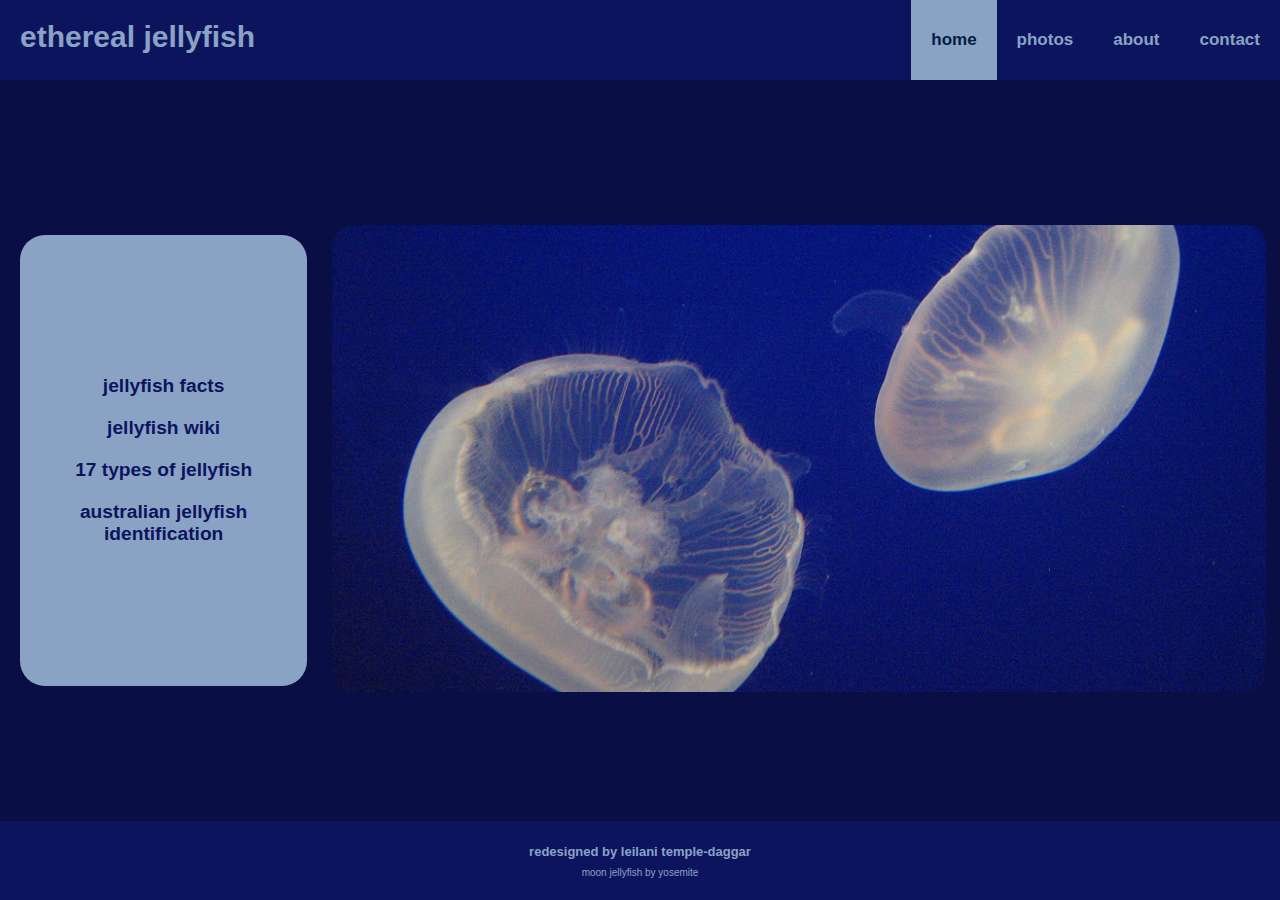
<file: index.html>
<!DOCTYPE html>
<html lang="en">
<head>
	<meta charset="UTF-8">
	<meta name="viewport" content="width=device-width, initial-scale=1.0">
	<meta name="description" content="A site about jellyfish." > 
	<title>Ethereal Jellyfish | Home </title> 
	<link rel="stylesheet" href="css/style.css">
	<link rel="stylesheet" href="css/index.css" >
</head>

<body class="container">
	<header>
		<h1>ethereal jellyfish</h1> 
        <label for="hamburger_checkbox">
            <img id="hamburger_image" src="images/hamburger-menu.svg" alt="Expand and collapse menu.">
        </label>
        <input id="hamburger_checkbox" type="checkbox">
		<nav>
			<a class="active_nav" href="index.html">home</a>
			<a href="photos.html">photos</a>
			<a href="about.html">about</a>
			<a href="contact.html">contact</a>
		</nav>
	</header>
	<main>
		<aside> 
			<a href="https://www.barrierreef.org/the-reef/animals/jellyfish" target="_blank">jellyfish facts</a>	
			<a href="https://en.wikipedia.org/wiki/Jellyfish" target="_blank">jellyfish wiki</a>
			<a href="https://www.citrusreef.com/blogs/news/types-of-jellyfish?srsltid=AfmBOoortqpNU097IL_7iMuBG0askwNX90_uBu8DoQofa1cHXESV5nUV" target="_blank">17 types of jellyfish</a>
			<a href="https://australian.museum/learn/animals/jellyfish/" target="_blank">australian jellyfish identification</a>
		</aside>
		<picture>
			<img id="main_image"                        
				 srcset="images/480w/moon-jelly-480.jpg 480w,
				 		 images/960w/moon-jelly-export-1.jpg 960w,
						 images/1920w/moon-jelly-1920.jpg 1920w"
				 sizes="(max-width: 480px) 100vw, 
						(max-width: 600px) 50vw,
						(min-width: 481px) and (max-width: 960px) 100vw, 
						(min-width: 961px) 100vw"
				 src="images/original/moon-jelly-by-yosemite.JPG"
				 alt="Moon Jellyfish">
		</picture>
	</main>
	<footer>
		<p>redesigned by leilani temple-daggar</p>
		<a href="https://commons.wikimedia.org/wiki/File:Aurelia_aurita_001.JPG" target="_blank">moon jellyfish by yosemite</a>
	</footer>
</body>
</html>
</file>
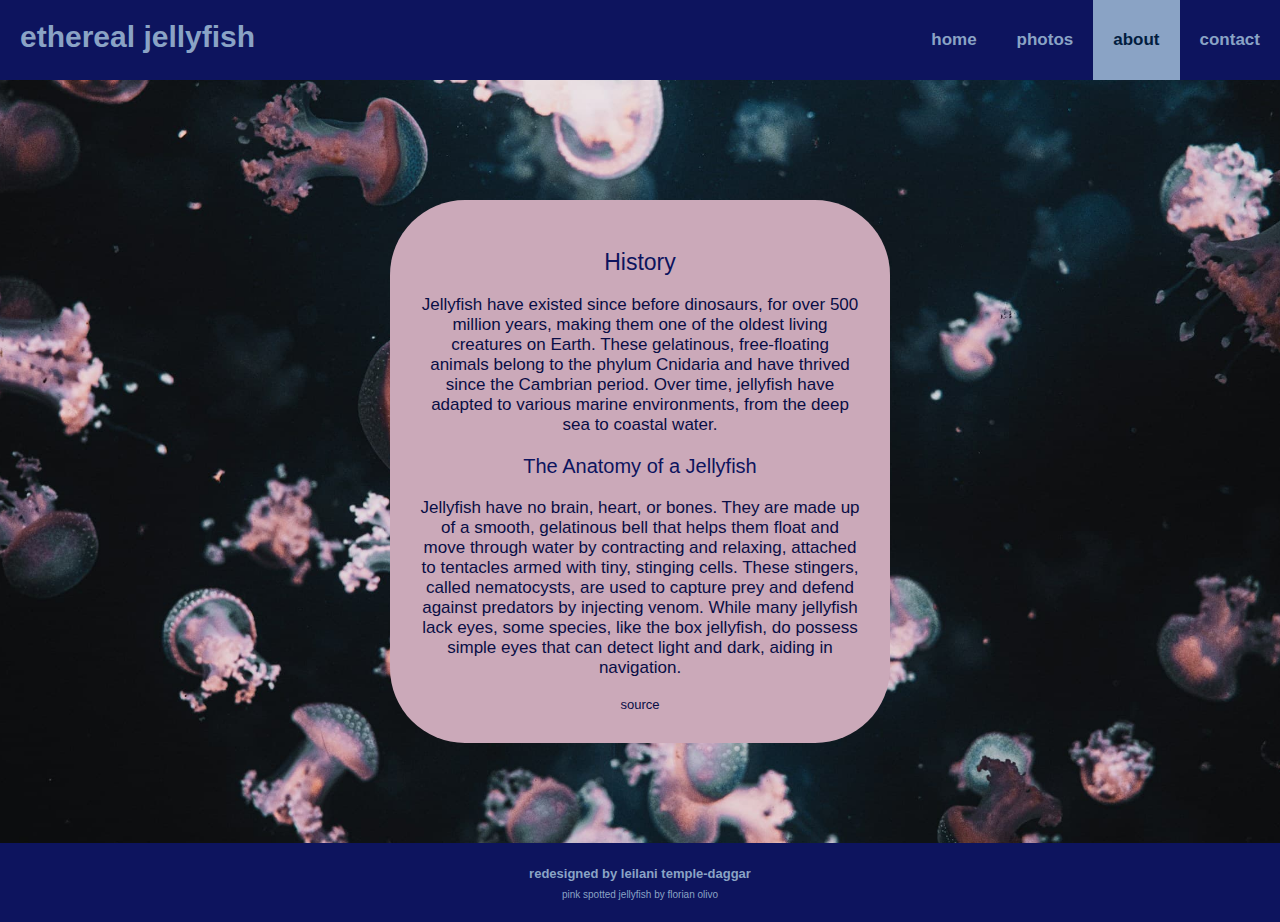
<file: about.html>
<!DOCTYPE html>
<html lang="en">
<head>
	<meta charset="UTF-8">
	<meta name="viewport" content="width=device-width, initial-scale=1.0">
	<meta name="description" content="A site about jellyfish" >
	<title>Ethereal Jellyfish | About </title>
  	<link rel="stylesheet" href="css/about.css" >
	<link rel="stylesheet" href="css/style.css">
</head>

<body class="background">
<div class="container">
	<header>
		<h1>ethereal jellyfish</h1> 
        <label for="hamburger_checkbox">
            <img id="hamburger_image" src="images/hamburger-menu.svg" alt="Expand and collapse menu.">
        </label>
        <input id="hamburger_checkbox" type="checkbox">
		<nav>
			<a href="index.html">home</a>
			<a href="photos.html">photos</a>
			<a class="active_nav" href="about.html">about</a>
			<a href="contact.html">contact</a>
		</nav>
	</header>
<main>
    <div>
      <h2>History</h2>
      <p>Jellyfish have existed since before dinosaurs, for over 500 million years, making them one of the oldest living creatures on Earth. These gelatinous, free-floating animals belong to the phylum Cnidaria and have thrived since the Cambrian period. Over time, jellyfish have adapted to various marine environments, from the deep sea to coastal water. </p>
	  <h3>The Anatomy of a Jellyfish</h3>
	  <p>Jellyfish have no brain, heart, or bones. They are made up of a smooth, gelatinous bell that helps them float and move through water by contracting and relaxing, attached to tentacles armed with tiny, stinging cells. These stingers, called nematocysts, are used to capture prey and defend against predators by injecting venom. While many jellyfish lack eyes, some species, like the box jellyfish, do possess simple eyes that can detect light and dark, aiding in navigation.</p>
	  <a href="https://www.natgeokids.com/au/discover/animals/sea-life/jellyfish-facts/"target="_blank">source</a>
    </div>
</main>
	<footer>
		<p>redesigned by leilani temple-daggar</p>
		<a href="https://unsplash.com/photos/white-and-brown-jellyfish-on-water-IuDsPuVL8GI"target="_blank">pink spotted jellyfish by florian olivo</a>
	</footer>
	</div>
</body>
</html>
</file>
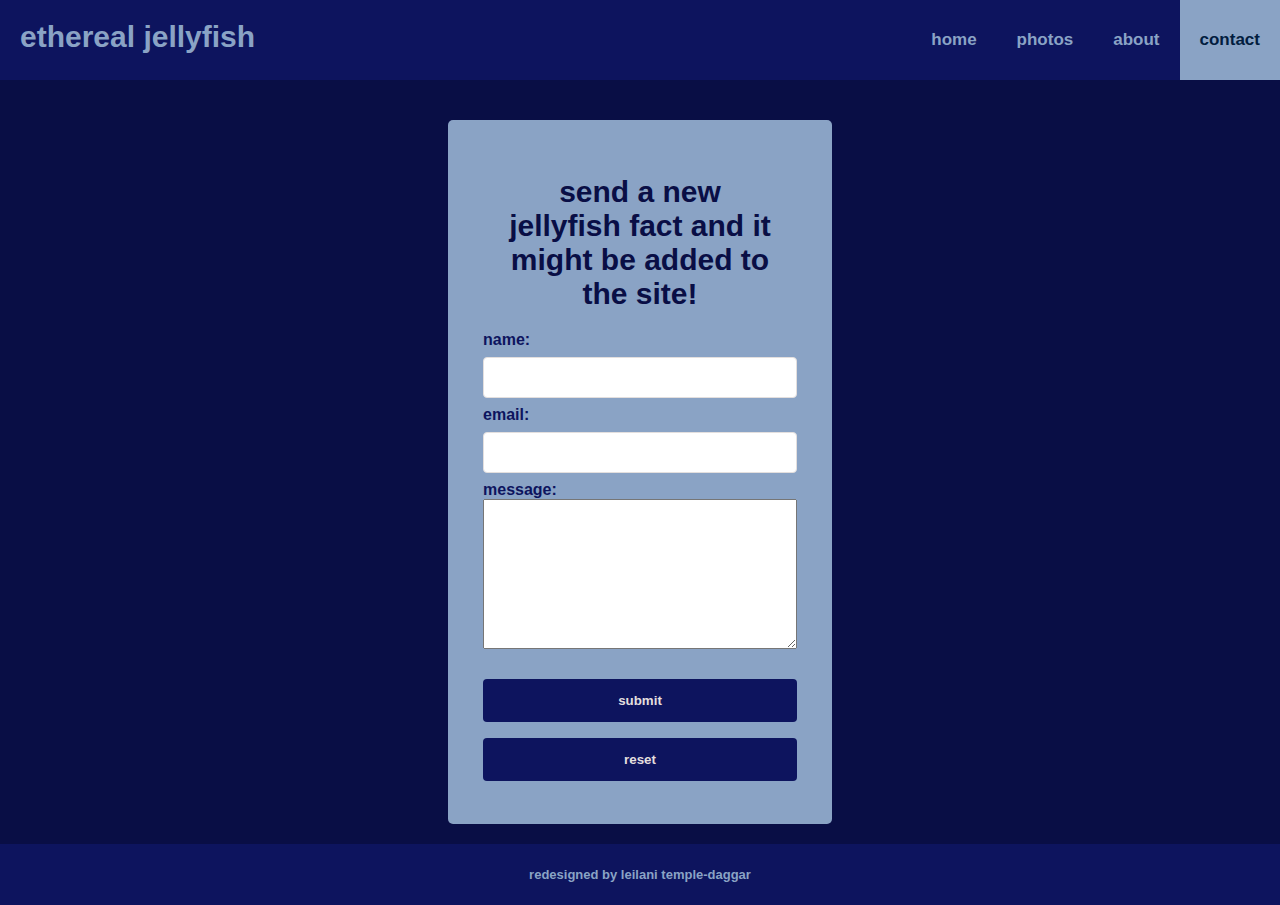
<file: contact.html>
<!DOCTYPE html>
<html lang="en">
<head>
	<meta charset="UTF-8">
	<meta name="viewport" content="width=device-width, initial-scale=1.0">
	<meta name="description" content="A site about jellyfish" >
	<title>Ethereal Jellyfish | Contact </title>
	<link rel="stylesheet" href="css/style.css">
	<link rel="stylesheet" href="css/contact.css" >
</head>

<body class="container">
	<header>
		<h1>ethereal jellyfish</h1> 
        <label for="hamburger_checkbox">
            <img id="hamburger_image" src="images/hamburger-menu.svg" alt="Expand and collapse menu.">
        </label>
        <input id="hamburger_checkbox" type="checkbox">
		<nav>
			<a href="index.html">home</a>
			<a href="photos.html">photos</a>
			<a href="about.html">about</a>
			<a class="active_nav" href="contact.html">contact</a>
		</nav>
	</header>
	<main>
    <form id="contact_form">
		<h1>send a new jellyfish fact and it might be added to the site!</h1>
		<label for="name">name:</label><br >
		<input type="text" id="name" name="name" ><br >
		<label for="email">email:</label><br >
		<input type="email" id="email" name="email" ><br >
		<label for="message">message:</label><br >
		<textarea id="message" name="message"></textarea><br ><br >
		<button type="submit" >submit</button><br >
		<button type="reset">reset</button>
	</form>
 	</main>		
	<footer>
		<p>redesigned by leilani temple-daggar</p>
	</footer>
</body>
</html>
</file>
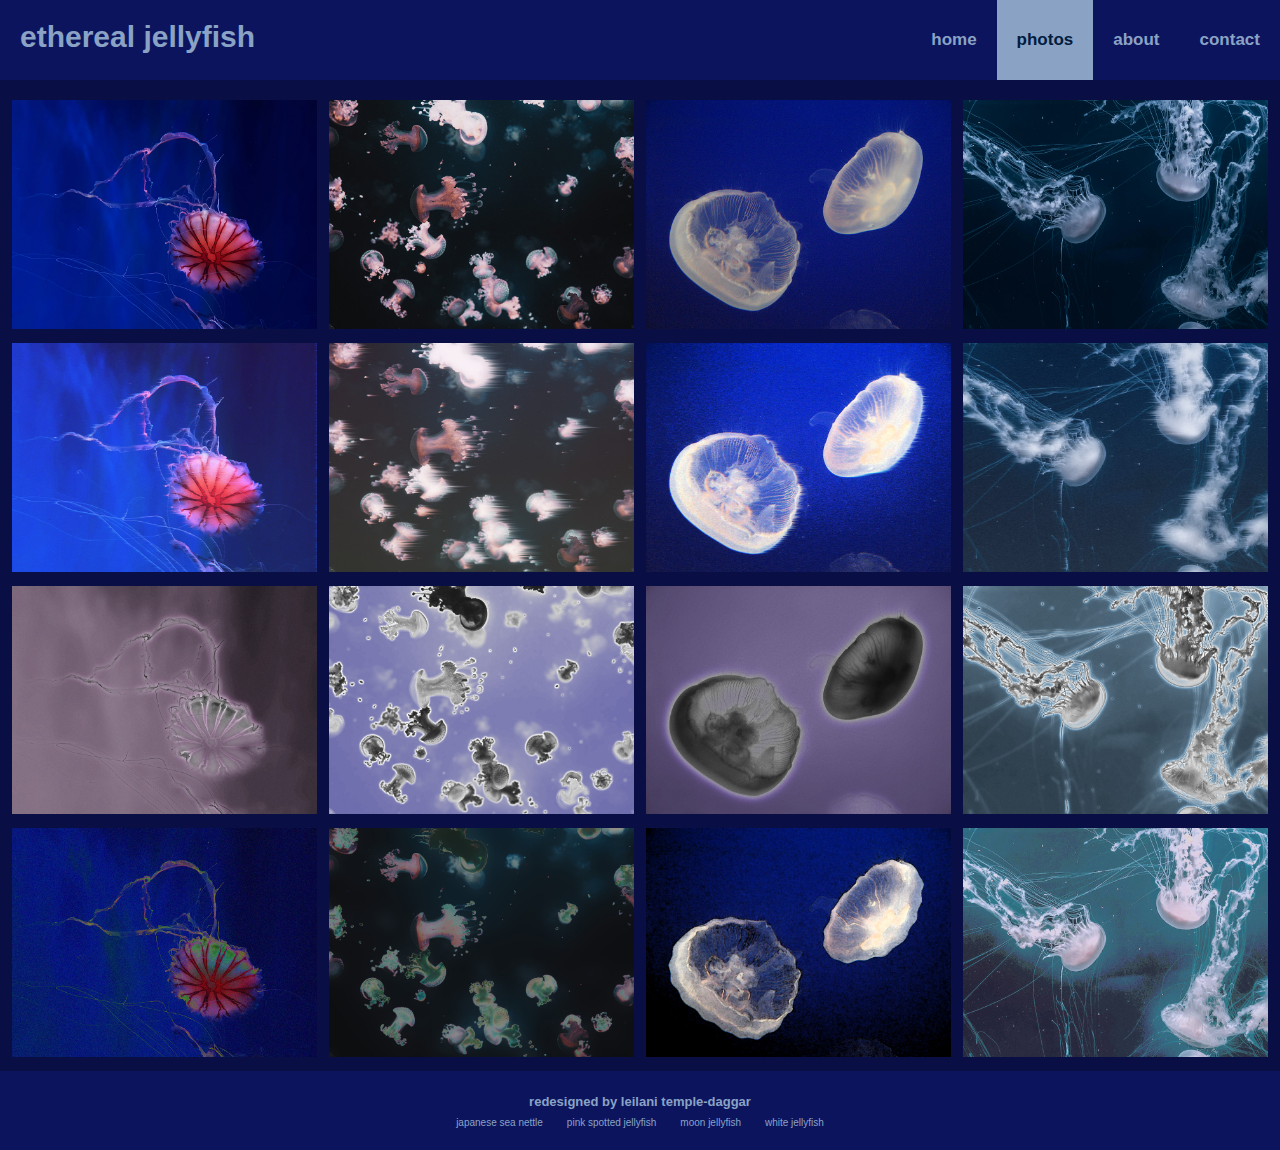
<file: photos.html>
<!DOCTYPE html>
<html lang="en">
<head>
	<meta charset="UTF-8">
	<meta name="viewport" content="width=device-width, initial-scale=1.0">
	<meta name="description" content="Sixteen images of jellyfish" >
	<title>Ethereal Jellyfish | Photos </title>
	<link rel="stylesheet" href="css/style.css">
	<link rel="stylesheet" href="css/photos.css" >
</head>

<body>

	<header>
		<h1>ethereal jellyfish</h1> 
        <label for="hamburger_checkbox">
            <img id="hamburger_image" src="images/hamburger-menu.svg" alt="Expand and collapse menu.">
        </label>
        <input id="hamburger_checkbox" type="checkbox">
		<nav>
			<a href="index.html">home</a>
			<a class="active_nav" href="photos.html">photos</a>
			<a href="about.html">about</a>
			<a href="contact.html">contact</a>
		</nav>
	</header>
    <!--Photo Grid -->
	<main>
	<div id="row"> 
		
		<div class="column">
			<img src="images/960w/japanese-sea-nettle-export-1.jpg" alt="Japanese Sea Nettle">
            <img src="images/960w/japanese-sea-nettle-export-4.jpg" alt="Japanese Sea Nettle Brighter Edit">
            <img src="images/960w/japanese-sea-nettle-export-2.jpg" alt="Japanese Sea Nettle Gray and Pink Edit">
            <img src="images/960w/japanese-sea-nettle-export-3.jpg" alt="Japanese Sea Nettle Solarized Edit">
			
		</div>
		
		<div class="column">
			<img src="images/960w/pink-spotted-jellyfish-export-1.jpg"	alt="Pink Spotted Jellyfish">
			<img src="images/960w/pink-spotted-jellyfish-export-3.jpg"	alt="Pink Spotted Jellyfish Glowing Edit">
			<img src="images/960w/pink-spotted-jellyfish-export-4.jpg"	alt="Pink Spotted Jellyfish Gray and Violet Edit">
			<img src="images/960w/pink-spotted-jellyfish-export-2.jpg"	alt="Pink Spotted Jellyfish Solarized Edit">
		</div>

		<div class="column">
			<img src="images/960w/moon-jelly-export-1.jpg" alt="Moon Jellyfish">
			<img src="images/960w/moon-jelly-export-2.jpg" alt="Moon Jellyfish Glowing Edit">
			<img src="images/960w/moon-jelly-export-3.jpg" alt="Moon Jellyfish Gray and Purple Edit">
            <img src="images/960w/moon-jelly-export-4.jpg" alt="Moon Jellyfish Watercolour Edit">
		</div>

		<div class="column">
			<img src="images/960w/white-jellyfish-export-1.jpg" alt="White Jellyfish" >
			<img src="images/960w/white-jellyfish-export-2.jpg" alt="White Jellyfish Glowing Edit">
            <img src="images/960w/white-jellyfish-export-3.jpg" alt="White Jellyfish Gray Edit">
            <img src="images/960w/white-jellyfish-export-4.jpg" alt="White Jellyfish Teal and White Edit">
		</div>
		
	</div>
	</main>
	<footer>
		<p>redesigned by leilani temple-daggar</p>
		<a href="https://unsplash.com/photos/white-and-red-jellyfish-fan109sIzCM" target="_blank">japanese sea nettle</a>
		<a href="https://unsplash.com/photos/white-and-brown-jellyfish-on-water-IuDsPuVL8GI" target="_blank">pink spotted jellyfish</a>
		<a href="https://commons.wikimedia.org/wiki/File:Aurelia_aurita_001.JPG" target="_blank">moon jellyfish</a>
		<a href="https://unsplash.com/photos/white-jellyfishes-swims-_AjqGGafofE" target="_blank">white jellyfish</a>

	</footer>
</body>
</html>
</file>
<file: css/style.css>
/* background colour #090E45 ; header colour #0D145E ; light accent colour 8AA3C5 */
* {
	box-sizing: border-box;
}

html {
  overflow-x: hidden;
  overflow-y: auto;
}

/* layout styling for about, index and contact */
.container {
  display: flex;
  flex-direction: column;
  justify-content: space-between;
  min-height: 100vh;
  margin-top: 0;
}

main {
  margin-top: 20px;
}

/* Style the header which contains the navigation links */
header {
    background-color: #0D145E;
    overflow: hidden;
    
  }
  
  /* Hide the checkbox which we use for the hamburger menu functionality */
  #hamburger_checkbox {
    display: none;
  }
  
  /* Style the image we use as a label for the hamburger menu checkbox */
  #hamburger_image {
    background-color: #8AA3C5;
    display: block;
    margin-bottom: 20px;
    margin-left: auto;
    margin-right: auto;
    padding: 10px;
    width: 10%;
  }
  
  /* Show or hide the navigation links depending on whether the hamburger menu checkbox is checked or not */
  input[id="hamburger_checkbox"]:not(:checked) + nav {
    display: none;
  }
  
  /* Style the heading */
  h1 {
    color: #8AA3C5;
    text-align: center;
    padding: 0 20px;
    width: 100%;
    font-size: 30px;
    font-family: Arial, Helvetica, sans-serif;
  }
  
  
  /* Style the links inside the navigation bar */
  nav a {
    color: #8AA3C5;							
    float: left;
    font-weight: bold;
    font-family: Arial, Helvetica, sans-serif;
    font-size: 17px;
    text-align: center;
    padding: 20px;
    text-decoration: none;
    width: 100%;
  }
  
  
  /* Change the color of links on hover using mouse */
  nav a:hover {
    background-color: #8AA3C5;
    font-family: Arial, Helvetica, sans-serif;
    color: #021d3f;
  }
  
  /* Change the color of links on focus using tab key */
  nav a:focus {
    background-color: white;
    color: #021d3f;
    outline: none;
  }
  
  /* Change the color of the active/current link */
  .active_nav {
    background-color: #8AA3C5;
    color: #021d3f;
  }

  footer {
    background-color: #0D145E;
    text-align: center;
    color:#8AA3C5;
    padding: 20px;
    width: 100%;
    margin-bottom: 0;
  }

 /* styling footer content */
  footer > p {
    font-size:small;
    font-weight: bold;
    font-family: Trebuchet MS, sans-serif;
    margin: 3px;
  }

 /* styling footer links */
  footer > a {
    font-size: x-small;
    font-family: Trebuchet MS, sans-serif;
    color:#8AA3C5;
    text-decoration: none;
    margin: 0 10px;
  }

 /* styling color of link when hover */
  footer a:hover {
    color: lightblue;
  }

   /* For desktop: */
  @media only screen and (min-width: 768px) {
  
        /* Hide the hamburger menu image we use as a label for the hamburger menu checkbox */
        #hamburger_image {
          display: none;
        }
  
        /* Show the navigation links... even if the hamburger menu checkbox is not selected (menu open) */
        input[id="hamburger_checkbox"]:not(:checked) + nav {
          display:block
        }
  
        /* Style the jellyfish heading */
        h1 {
          text-align: left;
          float: left;
          width: 390px;
        }
  
        /* Style the navigation bar */
        nav {
          float: right;
        }
  
        /* Style the links inside the navigation bar */
        nav a {
          width: auto;
          padding: 30px 20px;
        }
  }
</file>
<file: css/index.css>
/* Mobile First View: */

body {
	background: #090E45;
	font-family: Arial, Helvetica, sans-serif;
	margin: 0;
}

/* styling aside box */
aside {
	background: #8AA3C5;
	border-radius: 25px;
	font-size: 120%;
	padding: 5px;
	text-align: center;
	margin: 0px 10px 10px 	
}
/* styling aside links */
aside a {
	color: #0D145E;
	font-family: Trebuchet MS, sans-serif;
	font-weight: bold;
	padding: 10px 0;
	text-decoration: none;
	width: 100%;
	border-radius: 10px;
	display: block;
}

aside a:hover {
	background-color: #090E45;
	color: white;
}

aside a:focus {
  background-color: #0D145E;
  color: #8AA3C5;
  outline: none;
}

/* main image id */
#main_image {
	width: 98%;
	margin-left: 5px;
	border-radius: 20px;
}


/* For desktop: */
@media only screen and (min-width: 768px) {

	main {
		display: flex;
	}

	aside {
		align-items: center;
		display: flex;
		flex-direction: column;
		float: left;
		justify-content: center;
		width: 30%;
		margin-top: 10px;
		margin-left: 20px;
		margin-right: 20px;
	}

	section {
		display: inline;
		float: right;
	}

}
</file>
<file: css/about.css>
/* Mobile First View: */
/* ensure html and body cover the full height and prevent horizontal scrolling */
html, body {
  margin: 0;
  padding: 0;
  width: 100%;
  height: 100%;
}

main {
  flex: 1;
}

/* fixing the background image */
.background {
  position: absolute;
  background-image: url('../images/original/florian-olivo-pink-spotted-jellyfish.jpg');
  background-color:#090E45;
  background-repeat: no-repeat;
  background-size: cover;
  background-position: center center;
  top: 0;
  left: 0;
  width: 100vw;
  height: auto; /* Adjust as needed */
  min-height: 100vh;
  z-index: -1;
}

/* main content styling */
h2 {
  font-family: gill sans, sans-serif;
  font-size: 23px;
  font-weight: normal;
  text-align: center;
  color: #0D145E;
}

h3 {
  font-family: gill sans, sans-serif;
  font-size: 20px;
  font-weight: normal;
  text-align: center;
  color: #0D145E;
}

div > p {
  color: #090E45;
  font-family: gill sans, sans-serif;
  font-size: 17px;
  font-weight: light;
}

/* fixing the main content boxes position */
main > div {
  margin: auto 30px 10px;
  background-color: #CBA9B9;
  border-radius: 75px;
  padding: 20px;
  max-width: 600px;
  text-align: center;
  position: relative; 
  z-index: 1;
  height: fit-content;
}

/* links styling */
main > div > a {
  text-decoration: none;
  color: #090E45;
  font-family: gill sans, sans-serif;
  font-size: 13px;
}

main > div > a:hover {
  text-decoration: underline;
  color: #18207a;
}

/* Medium devices (landscape tablets, 768px and up) */
@media only screen and (min-width: 768px) {
  .background {
    background-image: url('../images/original/florian-olivo-pink-spotted-jellyfish.jpg');
    background-size: cover;
    position:fixed
  }

  main {
    display: flex;
    justify-content: center;
    align-items: center;
  }

  main > div {
    margin: 100px 0;
    background-color: #CBA9B9;
    border-radius: 75px;
    padding: 30px;
    min-height: 400px;
    max-width: 500px;
    max-height: 600px;
    z-index: 1;
  }
}
</file>
<file: css/contact.css>
/* Mobile First View: */
body {
	background: #090E45;
	font-family: Arial, Helvetica, sans-serif;
	margin: 0;
}

header {
  margin-top: 0;
}

/* form styling */
form {
  border-radius: 5px;
  background-color: #8AA3C5;
  margin: 20px auto; 
  padding: 35px;
  width: 90%;
}

form label {
  font-weight: bolder;
  font-family: Arial, Helvetica, sans-serif;
  color:#0D145E
}

form h1 {
  position: relative;
  left: auto;
  right:auto;
  text-align: center;
  float: none;
  color:#090E45;
  font-weight: bolder;
  font-family: Arial, Helvetica, sans-serif;
  font-size: 30px;
  width:fit-content;
}

form textarea {
  width: 100%;
  height: 150px;
}

input {
  width: 100%;
  padding: 12px 20px;
  margin: 8px 0;
  display: inline-block;
  border: 1px solid #E3DFDE;
  border-radius: 4px;
  box-sizing: border-box;
}

button {
  width: 100%;
  font-weight: bolder;
  font-family: Arial, Helvetica, sans-serif;
  background-color: #0D145E;
  color: #E3DFDE;
  padding: 14px 20px;
  margin: 8px 0;
  border: none;
  border-radius: 4px;
  cursor: pointer;
}

button:hover, button:focus {
  filter: brightness(125%);
}


/* Small devices (portrait tablets and large phones, 600px and up) */
@media only screen and (min-width: 600px) {
    form {
    width: 70%;
  }
}

/* Medium devices (landscape tablets, 768px and up) */
@media only screen and (min-width: 768px) {
  form {
    width: 50%;
  }
}

/* Large devices (laptops/desktops, 992px and up) */
@media only screen and (min-width: 992px) {
  form {
    width: 50%;
  }
}

/* Extra large devices (large laptops and desktops, 1200px and up) */
@media only screen and (min-width: 1200px) {
    form {
    width: 30%;
  }
}
</file>
<file: css/photos.css>
/* Mobile First View */
/* Photo Grid */
body {
	background: #090E45;
	margin: 0;
}
#row {
	display: flex;
	flex-wrap: wrap;
	padding: 0 12px;
	vertical-align: middle;
}

.column {
	margin-top: 0;
	max-width: 100%;
	vertical-align: middle;
}

.column img {
	padding-bottom: 10px;
	width: 100%;
}


/* For desktops */
@media only screen and (min-width: 768px) {
	.column {
		max-width: 50%;
		padding: 0 6px;
	}

	#row {
	padding: 0 6px;
	}
}



/* Extra large devices (large laptops and desktops, 1200px and up) */
@media only screen and (min-width: 1200px) {
	.column {
		max-width: 25%;
	}
}
</file>
